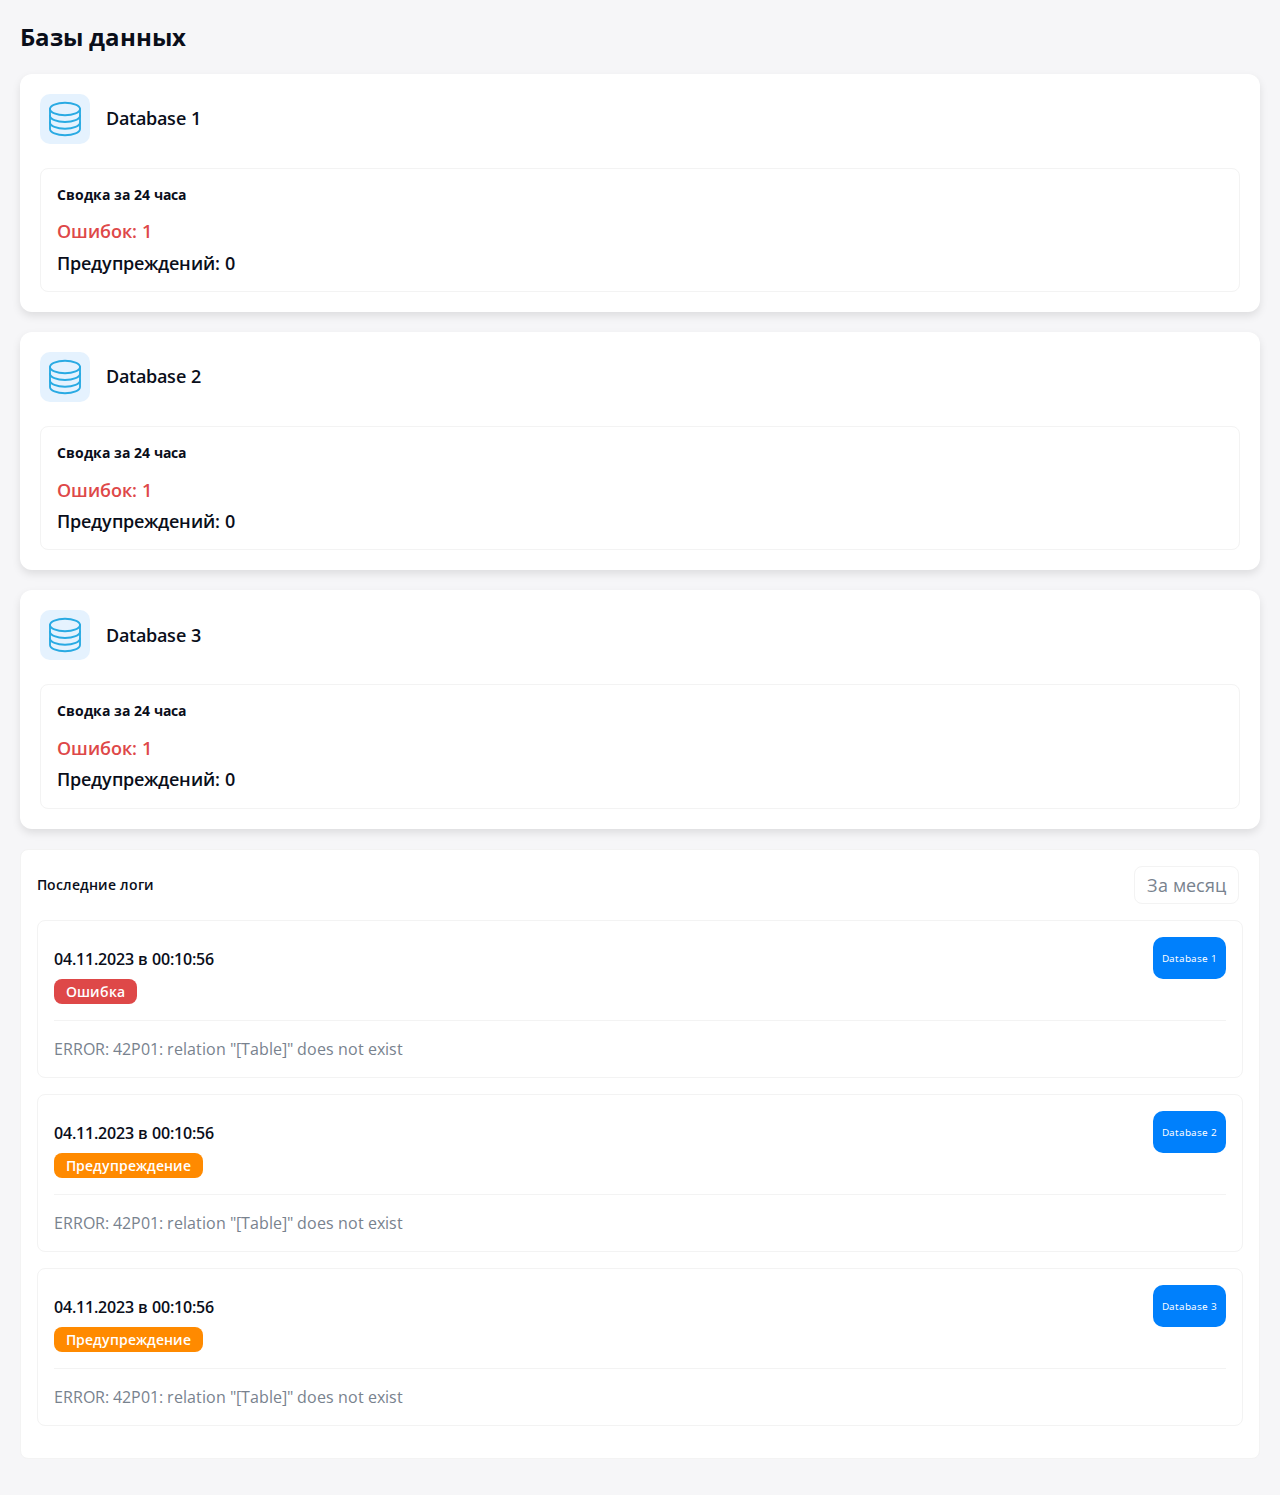
<file: index.html>
<!DOCTYPE html>
<html lang="en">
<head>
    <meta charset="UTF-8">
    <meta name="viewport" content="width=device-width, initial-scale=1.0">
    <title>Simple Web Presentation</title>
    <link rel="stylesheet" href="styles/styles.css">

    <link rel="preconnect" href="https://fonts.googleapis.com">
    <link rel="preconnect" href="https://fonts.gstatic.com" crossorigin>
    <link href="https://fonts.googleapis.com/css2?family=Open+Sans:ital,wght@0,300;0,400;0,500;0,600;0,700;0,800;1,300;1,400;1,500;1,600;1,700;1,800&display=swap" rel="stylesheet">
</head>
<body>
    <div class="container", id="container">
        <div class="title">Базы данных</div>
        <div class="database-list" id="databaseList"></div>
    </div>
    <script src="scripts/script.js"></script>
</body>
</html>
</file>
<file: styles/styles.css>
body {
  margin: 0;
  padding: 0;
  font-family: "Open Sans", sans-serif;
  background-color: #f6f6f8;
}

.container {
  padding: 20px;
}

.title {
  color: var(--Text-Black, #0a0e1a);
  margin-bottom: 20px;
  font-family: "Open Sans", sans-serif;
  font-size: 24px;
  font-style: normal;
  font-weight: 700;
  line-height: 140%; /* 28px */
}

.card {
  padding: 20px;
  border-radius: 12px;
  background: #fff;
  margin-bottom: 20px;
  box-shadow: 0 4px 8px rgba(0, 0, 0, 0.1);
  display: flex;
  flex-direction: column;
  justify-content: space-between;
  transition: all 0.3s ease;
}

.count {
  color: var(--Text-Black, #0a0e1a);
  text-align: center;
  font-family: "Open Sans", sans-serif;
  font-size: 25px;
  font-style: normal;
  font-weight: 700;
  line-height: 120%;
  margin-bottom: 4px;
}

.count-name {
  color: var(--Secondary-Text, #78828e);
  text-align: center;
  font-family: "Open Sans", sans-serif;
  font-size: 14px;
  font-style: normal;
  font-weight: 400;
  line-height: 150%; /* 21px */
}

.card:hover {
  box-shadow: 0 10px 20px rgba(0, 0, 0, 0.2);
  transform: scale(1.05);
}

.database-name {
  font-weight: bold;
}

.database-name-log {
  color: white;
  font-size: 10px;
  padding-left: 9px;
  padding-right: 9px;
  background: #0080fc;
  border-radius: 10px;
  justify-content: center;
  align-items: center;
  display: inline-flex;
}

.row {
  display: flex;
  align-items: center;
  margin-bottom: 24px;
}

.row-requst {
  display: flex;
  justify-content: space-around;
}

.row-cpu {
  display: flex;
  justify-content: space-between;
  gap: 16px;
}

.flex-item-1 {
  flex: 1;
}

.icon-container {
  width: 50px;
  height: 50px;
  display: flex;
  justify-content: center;
  align-items: center;
  background-color: #e5f2fe;
  border-radius: 20%;
  margin-right: 16px;
}

.icon-container svg {
  width: 80%;
  height: 80%;
}

.text-container {
  color: var(--Text-Black, #0a0e1a);

  font-family: "Open Sans", sans-serif;
  font-size: 18px;
  font-style: normal;
  font-weight: 600;
  line-height: 140%;
}

.database-box {
  border-radius: 8px;
  border: 1px solid #f3f3f3;
  background: #fff;
  padding: 16px;
}

.error-count {
  color: var(--Red, #de4848);
  font-family: "Open Sans", sans-serif;
  font-size: 18px;
  font-style: normal;
  font-weight: 600;
  line-height: 130%;
  margin-bottom: 8px;
}

.alert-count {
  color: var(--Main-Text, #0a0e1a);
  font-family: "Open Sans", sans-serif;
  font-size: 18px;
  font-style: normal;
  font-weight: 600;
  line-height: 130%;
}

.memory {
  color: #ffc107;
}

p {
  color: var(--Main-Text, #0a0e1a);
  font-family: "Open Sans", sans-serif;
  font-size: 18px;
  font-style: normal;
  font-weight: 600;
}

.log-card {
  position: relative;
  border-radius: 8px;
  border: 1px solid #f3f3f3;
  background: #fff;
  margin-bottom: 16px;
  padding: 16px;
}

.log-title {
  color: var(--Text-Black, #0a0e1a);
  font-family: "Open Sans", sans-serif;
  font-size: 14px;
  font-style: normal;
  font-weight: 600;
  line-height: 150%;
  margin-bottom: 16px;
}

.log-time {
  color: var(--Text-Black, #0a0e1a);
  font-family: "Open Sans", sans-serif;
  font-size: 16px;
  font-style: normal;
  font-weight: 600;
  margin-top: 10px;
  margin-bottom: 8px;
  line-height: 150%;
}

.log-container-warning {
  background: var(--Orange, #ff8a00);
  padding: 2px 12px;
  border-radius: 8px;
  display: inline-block;
  line-height: 0;
  height: 100%;
}
.log-container-error {
  background: var(--Red, #de4848);
  padding: 2px 12px;
  border-radius: 8px;
  display: inline-block;
  line-height: 0;
  height: 100%;
}
.warning-text {
  color: #fff;
  font-family: "Open Sans", sans-serif;
  font-size: 14px;
  font-style: normal;
  font-weight: 600;
  line-height: 150%;
  margin: 0;
}

.divider {
  background: #f3f3f3;
  height: 1px;
  margin-top: 16px;
  margin-bottom: 16px;
}

.vertical-divider {
  background: #f3f3f3;
  width: 1px;
}

.error-name {
  color: var(--70-text, #78828e);
  font-family: "Open Sans", sans-serif;
  font-size: 16px;
  font-style: normal;
  font-weight: 400;
  line-height: 150%;
  margin: 0;
}

.month-container {
  color: var(--70-text, #78828e);
  border: 1px solid #f3f3f3;
  background: #fff;
  border-radius: 8px;
  padding: 6px 12px;
  margin-right: 4px;

  margin-bottom: 16px;
  font-family: "Open Sans", sans-serif;
  font-size: 18px;
  font-style: normal;
  font-weight: 400;
}

.summary-title {
  color: var(--Text-Black, #0a0e1a);
  font-family: "Open Sans", sans-serif;
  font-size: 14px;
  font-style: normal;
  font-weight: 700;
  margin-top: 0px;
  margin-bottom: 16px;
}

.app {
  display: flex;
  flex-direction: column;
  height: 100vh;
}

.column {
  display: flex;
  flex-direction: column;
  width: 160px;
}

.app-bar {
  background-color: #333;
  color: #fff;
  padding-left: 10px;
  display: flex;
  align-items: center;
}
ul li {
  transition: transform 0.3s ease;
}

ul li:hover {
  transform: translateX(10px);
}

ul li a {
  text-decoration: none;
  color: #fff;
  font-weight: bold;
  font-size: 18px;
  transition: color 0.3s ease;
}

ul li a:hover {
  color: #ffd700;
}

.database-info {
  border-radius: 12px;
  background: #fff;
  padding: 20px;
  box-shadow: 0 4px 8px rgba(0, 0, 0, 0.1);
  margin-bottom: 20px;
  flex: 1;
}

.content {
  padding: 20px;
}

p {
  color: var(--Text-Black, #78828e);
  font-family: "Open Sans", sans-serif;
  font-size: 14px;
  font-style: normal;
  font-weight: 600;
  line-height: 140%;
}

h2 {
  color: var(--Text-Black, #0a0e1a);
  font-family: "Open Sans", sans-serif;
  font-size: 18px;
  font-style: normal;
  font-weight: 600;
  line-height: 150%;
}

.chart-container-cpu {
  display: flex;
  position: relative;
  justify-content: center;
  align-items: center;
}

.chart-container {
  position: relative;
  width: 300px;
  max-height: 400px;
  margin: 10px;
}

.center-label {
  position: absolute;
  top: 50%;
  left: 50%;
  transform: translate(-50%, -50%);
  font-size: 15px;
  font-weight: bold;
}

.center-label-cpu {
  position: absolute;
  top: 50%;
  left: 50%;
  transform: translate(-50%, -50%);
  font-size: 20px;
  font-weight: bold;
}

.center-label-available {
  position: absolute;
  top: 70%;
  left: 50%;
  transform: translate(-50%, -50%);
  font-size: 20px;
  font-weight: bold;
  text-align: center;
}

#chart-value {
  text-align: center;
  font-size: 18px;
  font-weight: bold;
  margin-top: 20px;
}

.monthTitle {
  display: flex;
  justify-content: space-between;
  align-items: center;
}

.card-title {
  color: var(--Text-Black, #0a0e1a);
  font-family: "Open Sans", sans-serif;
  font-size: 14px;
  font-style: normal;
  font-weight: 600;
  line-height: 150%;
  margin-bottom: 16px;
}

.db-name {
  color: var(--Text-Black, #0a0e1a);
  font-family: "Open Sans", sans-serif;
  font-size: 16px;
  font-style: normal;
  font-weight: 600;
  line-height: 150%;
  margin-bottom: 4px;
}

.db-label {
  color: var(--Secondary-Text, #78828e);
  font-family: "Open Sans", sans-serif;
  font-size: 14px;
  font-style: normal;
  font-weight: 400;
  line-height: 150%;
}

.db-sessions {
  display: flex;
  flex-direction: column;
  justify-content: center;
}

.tab-bar {
  display: flex;
  justify-content: space-around;
  background-color: white;
  padding: 10px 0;
  font-size: 16px;
}

.tab {
  cursor: pointer;
  color: black;
  padding: 10px 20px;
  transition: background-color 0.3s ease;
  position: relative;
}

.tab::after {
  content: "";
  position: absolute;
  bottom: 0;
  left: 0;
  width: 100%;
  height: 3px;
  background-color: transparent;
  transition: background-color 0.3s ease;
}

.tab.active::after {
  color: rgba(115, 57, 245, 1);
  background-color: rgba(115, 57, 245, 1);
}

.back-button {
  cursor: pointer;
  color: black;
  padding: 10px;
  display: flex;
  align-items: center;
  transition: background-color 0.3s ease;
}

.back-button span {
  margin-right: 5px;
  font-size: 18px;
}

a {
  text-decoration: none;
  color: inherit;
}

.date-container {
  color: #0a0e1a;
  font-size: 18px;
  font-family: Open Sans;
  font-weight: 700;
  line-height: 27px;
  word-wrap: break-word;
  margin-bottom: 16px;
}
</file>
